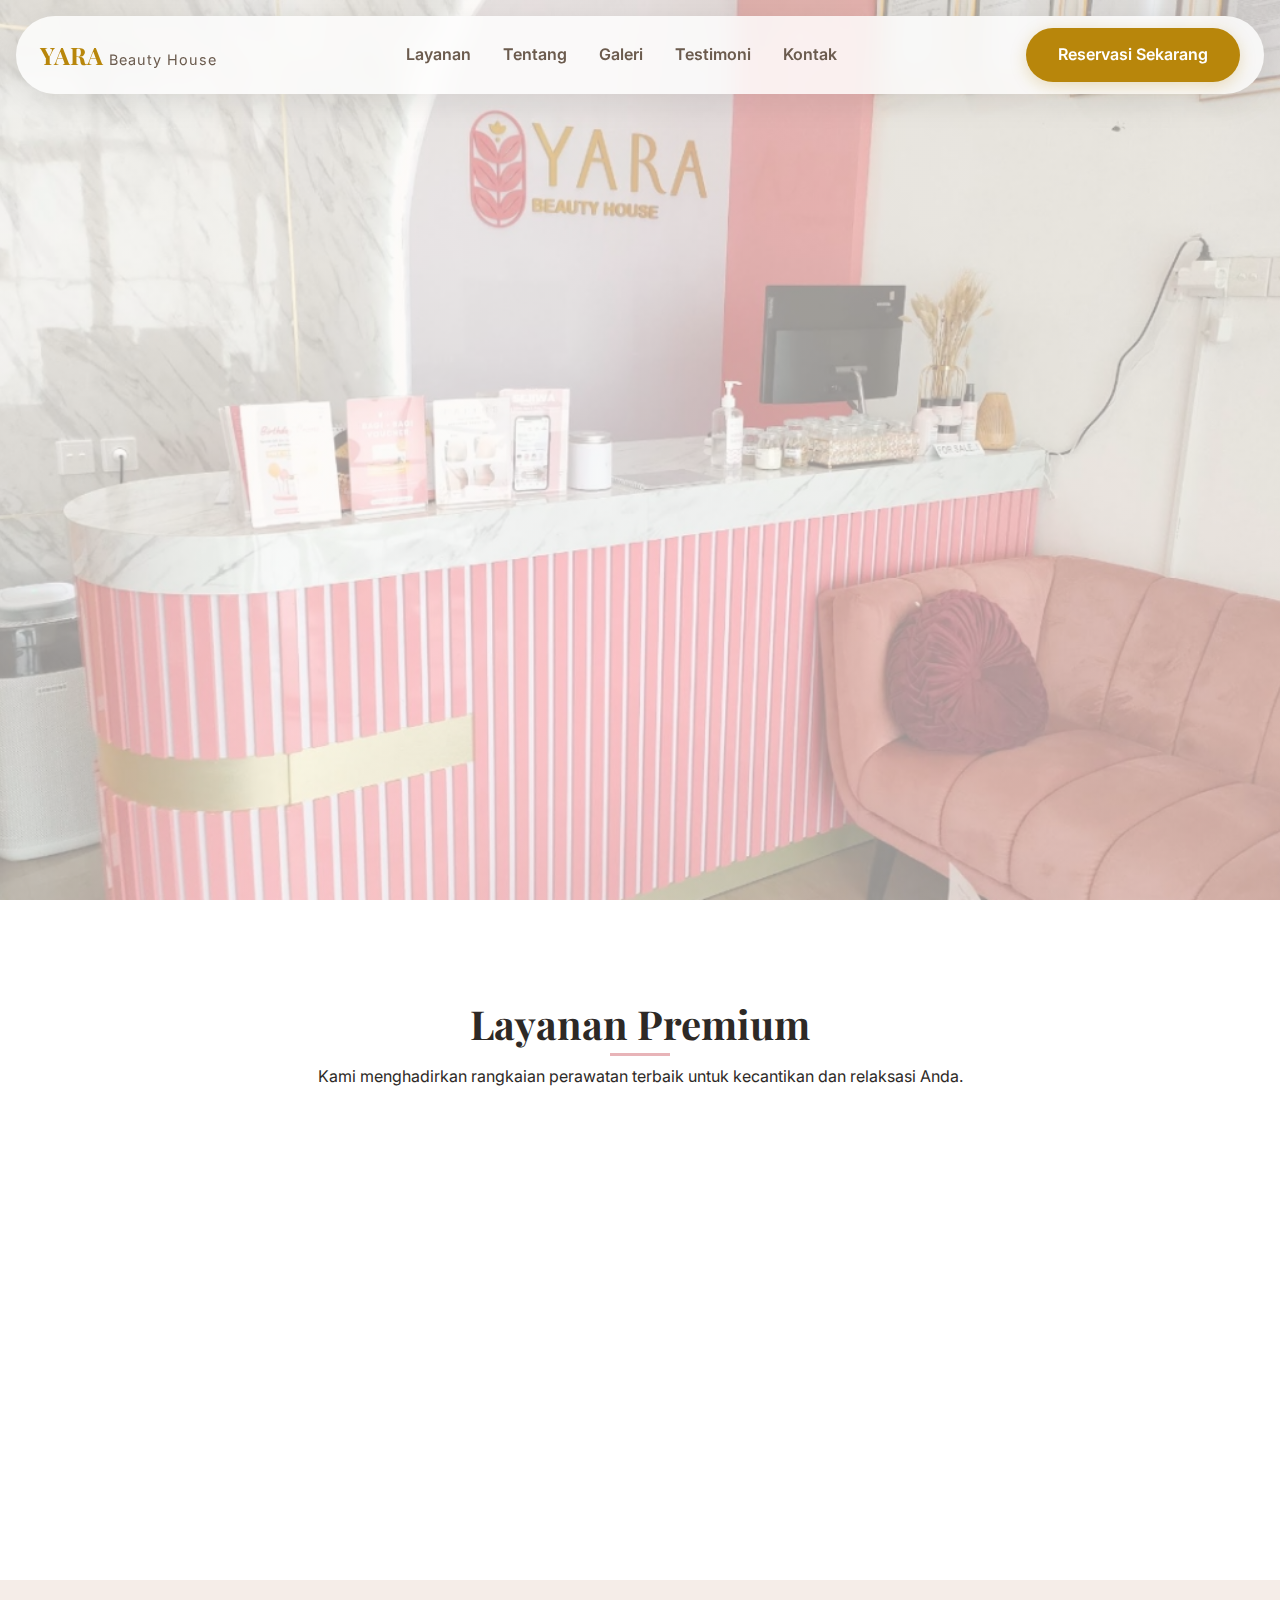
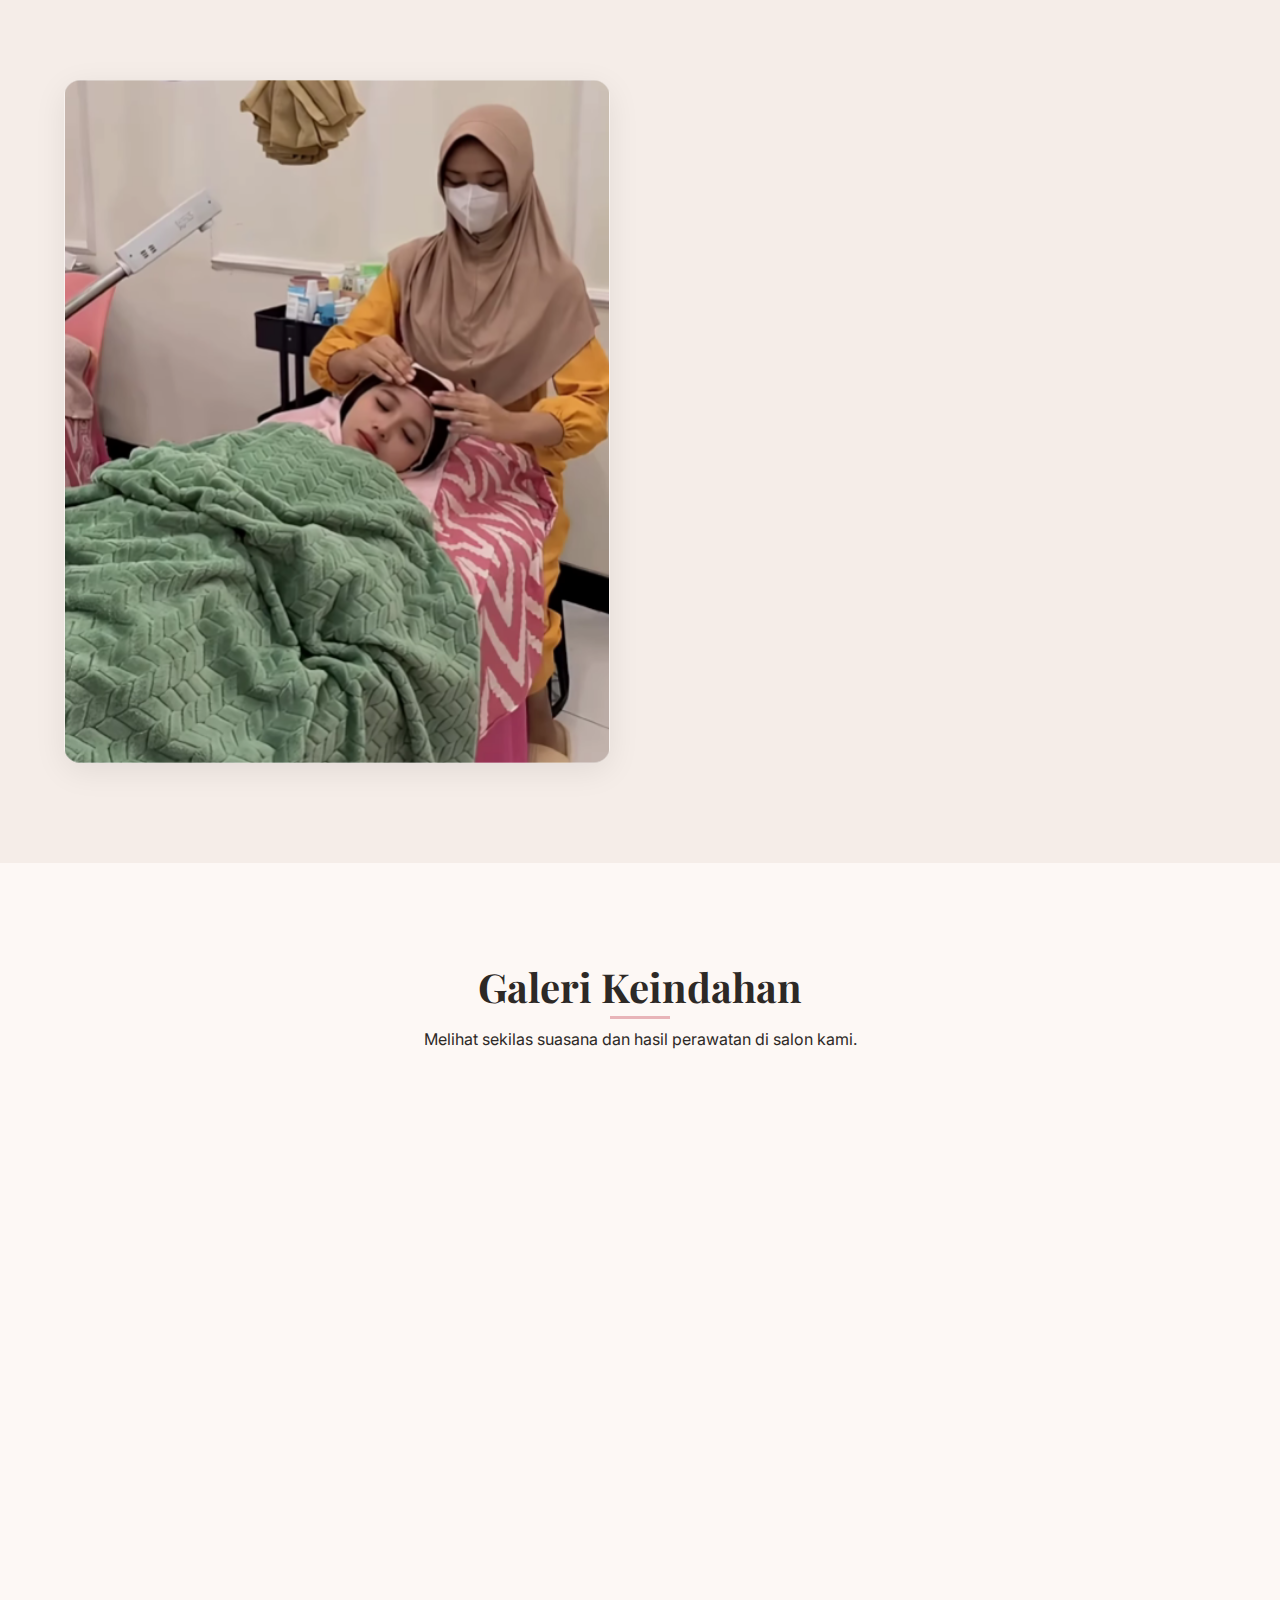
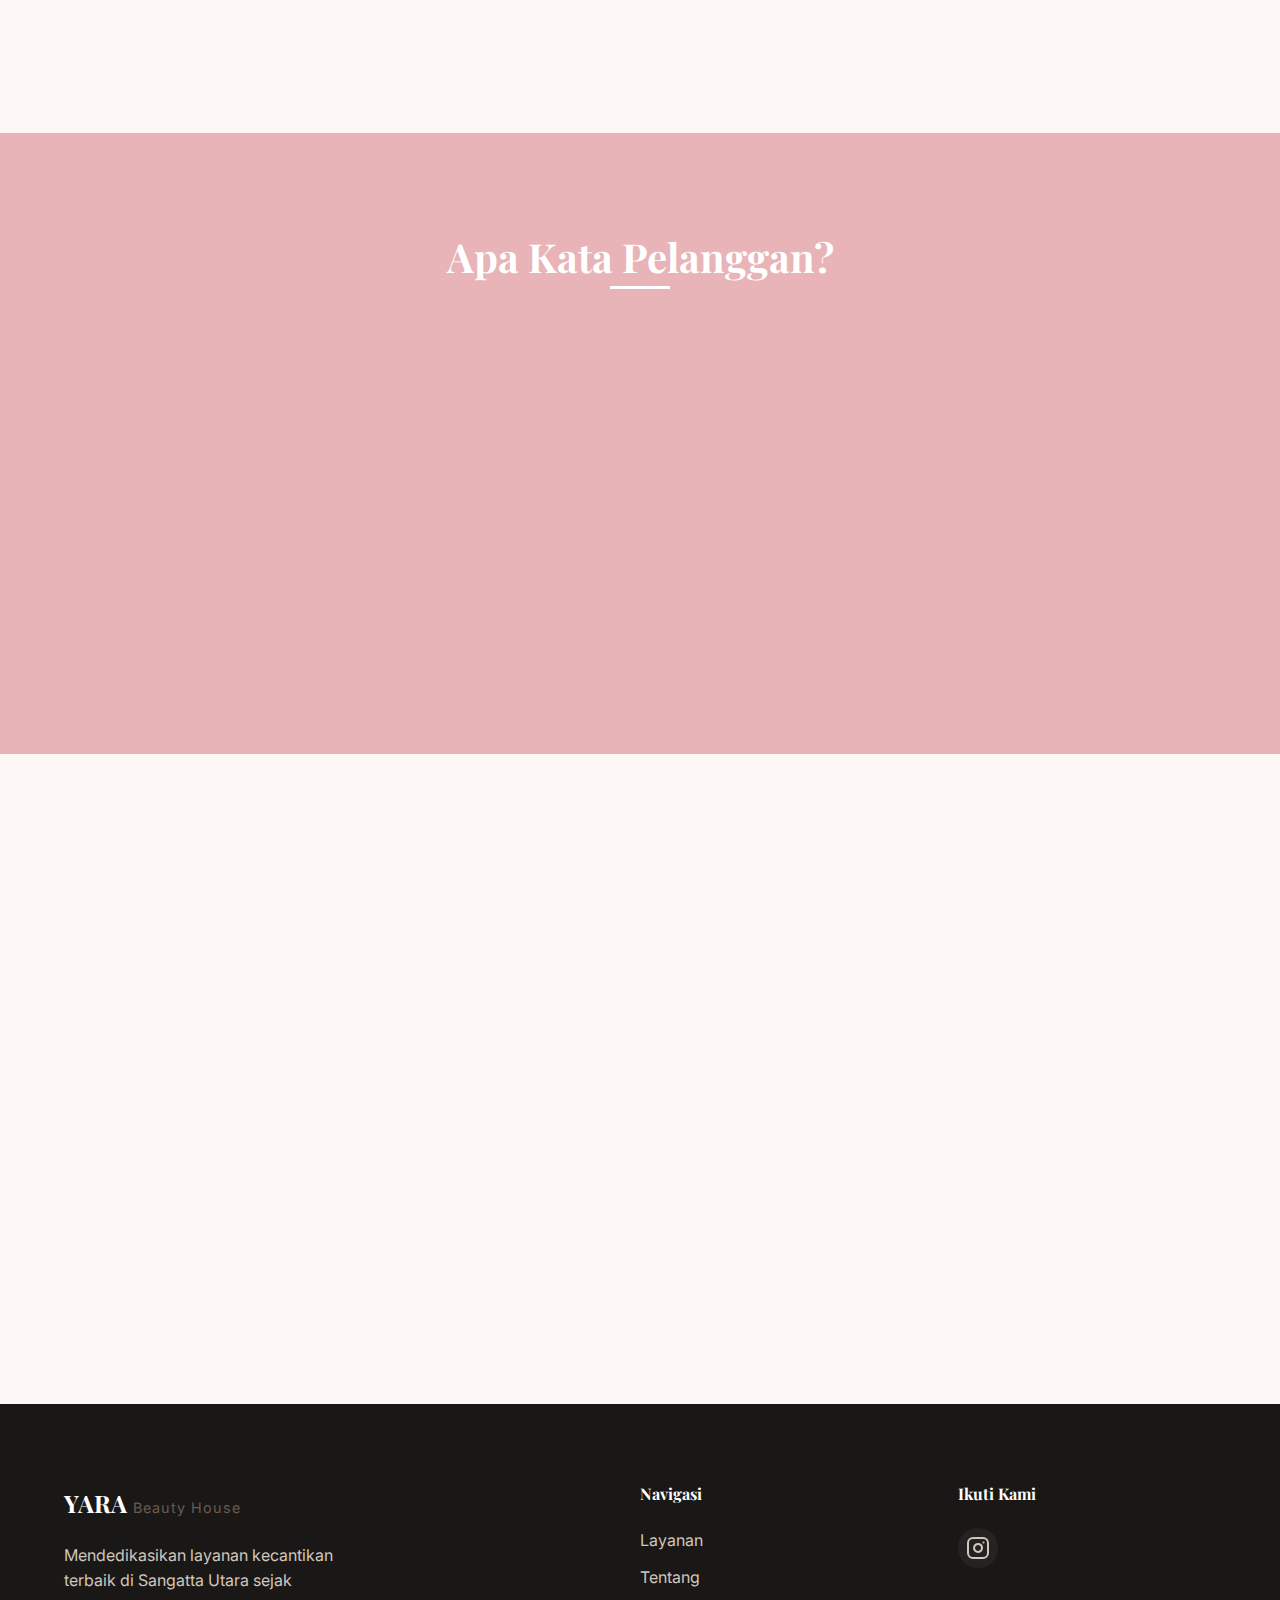
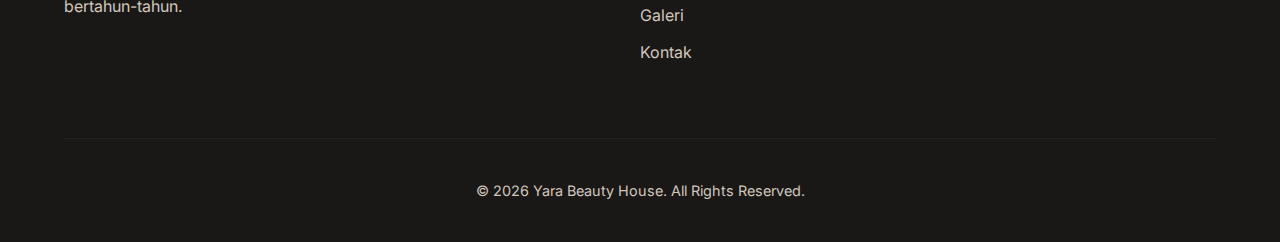
<file: Yara beauty house/index.html>
<!DOCTYPE html>
<html lang="id">

<head>
    <meta charset="UTF-8">
    <meta name="viewport" content="width=device-width, initial-scale=1.0">
    <title>Yara Beauty House | Salon & Spa Premium Sangatta</title>
    <meta name="description"
        content="Pancarkan kecantikan alami Anda di Yara Beauty House Sangatta. Layanan creambath, facial, spa, dan hair treatment premium dengan suasana luxury.">

    <!-- Fonts -->
    <link rel="preconnect" href="https://fonts.googleapis.com">
    <link rel="preconnect" href="https://fonts.gstatic.com" crossorigin>
    <link
        href="https://fonts.googleapis.com/css2?family=Inter:wght@400;600;700&family=Playfair+Display:wght@600;700&display=swap"
        rel="stylesheet">

    <!-- Styles -->
    <link rel="stylesheet" href="index.css">
</head>

<body>
    <!-- 1. Floating Navbar -->
    <nav id="navbar" class="navbar">
        <div class="nav-container">
            <a href="#" class="logo">YARA <span>Beauty House</span></a>
            <ul class="nav-links">
                <li><a href="#layanan">Layanan</a></li>
                <li><a href="#tentang">Tentang</a></li>
                <li><a href="#galeri">Galeri</a></li>
                <li><a href="#testimoni">Testimoni</a></li>
                <li><a href="#kontak">Kontak</a></li>
            </ul>
            <a href="https://wa.me/6285245063330" class="btn btn-primary nav-cta">Reservasi Sekarang</a>
            <button class="menu-toggle" aria-label="Toggle Menu">
                <svg xmlns="http://www.w3.org/2000/svg" width="24" height="24" viewBox="0 0 24 24" fill="none"
                    stroke="currentColor" stroke-width="2" stroke-linecap="round" stroke-linejoin="round">
                    <line x1="3" y1="12" x2="21" y2="12"></line>
                    <line x1="3" y1="6" x2="21" y2="6"></line>
                    <line x1="3" y1="18" x2="21" y2="18"></line>
                </svg>
            </button>
        </div>
    </nav>

    <main>
        <!-- 2. Hero Section -->
        <section id="hero" class="hero">
            <div class="hero-content">
                <div class="rating-badge fade-in">
                    <span class="stars">★★★★★</span>
                    <span class="rating-text">4.8 (29 Reviews)</span>
                </div>
                <h1 class="fade-in">Pancarkan Kecantikan <span>Alami Anda</span></h1>
                <p class="fade-in">Pengalaman perawatan premium di Sangatta Utara dengan sentuhan kemewahan dan
                    kenyamanan VIP.</p>
                <div class="hero-btns fade-in">
                    <a href="#layanan" class="btn btn-primary">Lihat Layanan Kami</a>
                    <a href="#kontak" class="btn btn-secondary">Hubungi Kami</a>
                </div>
            </div>
            <div class="hero-overlay"></div>
        </section>

        <!-- 3. Layanan (Services) -->
        <section id="layanan" class="services">
            <div class="container">
                <div class="section-header">
                    <h2>Layanan Premium</h2>
                    <p>Kami menghadirkan rangkaian perawatan terbaik untuk kecantikan dan relaksasi Anda.</p>
                </div>
                <div class="services-grid">
                    <!-- Creambath -->
                    <div class="service-card">
                        <div class="service-icon">
                            <svg xmlns="http://www.w3.org/2000/svg" width="32" height="32" viewBox="0 0 24 24"
                                fill="none" stroke="currentColor" stroke-width="1.5" stroke-linecap="round"
                                stroke-linejoin="round">
                                <path d="M7 10v4a5 5 0 0 0 10 0v-4" />
                                <path d="M12 2v8" />
                                <path d="M17 10h-2" />
                                <path d="M9 10H7" />
                                <path d="M12 10V8" />
                                <rect width="20" height="4" x="2" y="10" rx="2" />
                            </svg>
                        </div>
                        <h3>Hair Treatment</h3>
                        <p>Creambath Yara & Makarizo mulai dari Rp110.000. Termasuk pijat kaki untuk relaksasi total.
                        </p>
                        <span class="price-tag">Mulai Rp110rb</span>
                    </div>
                    <!-- Spa & Body -->
                    <div class="service-card">
                        <div class="service-icon">
                            <svg xmlns="http://www.w3.org/2000/svg" width="32" height="32" viewBox="0 0 24 24"
                                fill="none" stroke="currentColor" stroke-width="1.5" stroke-linecap="round"
                                stroke-linejoin="round">
                                <path d="M12 22s8-4 8-10V5l-8-3-8 3v7c0 6 8 10 8 10" />
                                <path d="M8 11.5c1.5-1.5 2.5-3.5 1-4.5s-3.5-.5-4.5 1 2 4.5 3.5 3.5z" />
                            </svg>
                        </div>
                        <h3>Spa & Body</h3>
                        <p>Manjakan tubuh Anda dengan pijat aromaterapi dan lulur premium di ruangan VIP yang tenang.
                        </p>
                        <span class="price-tag">Suasana VIP</span>
                    </div>
                    <!-- Facial -->
                    <div class="service-card">
                        <div class="service-icon">
                            <svg xmlns="http://www.w3.org/2000/svg" width="32" height="32" viewBox="0 0 24 24"
                                fill="none" stroke="currentColor" stroke-width="1.5" stroke-linecap="round"
                                stroke-linejoin="round">
                                <path d="M18 20a6 6 0 0 0-12 0" />
                                <circle cx="12" cy="10" r="4" />
                                <circle cx="12" cy="12" r="10" />
                            </svg>
                        </div>
                        <h3>Facial & Skincare</h3>
                        <p>Perawatan wajah mendalam untuk kulit sehat berseri dengan berbagai pilihan masker
                            berkualitas.</p>
                        <span class="price-tag">Glowing Skin</span>
                    </div>
                </div>
            </div>
        </section>

        <!-- 4. Tentang Kami (About) -->
        <section id="tentang" class="about">
            <div class="container container-split">
                <div class="about-image">
                    <div class="image-wrapper glass">
                        <img src="images/about.png" alt="Perawatan Wajah Premium Yara Beauty House"
                            style="width: 100%; height: 100%; object-fit: cover;">
                    </div>
                </div>
                <div class="about-text">
                    <span class="subtitle">Tentang Yara Beauty House</span>
                    <h2>Elegansi & Kenyamanan di Jantung Sangatta</h2>
                    <p>Terletak di Jl. Karya Etam, Sangatta Utara, Yara Beauty House adalah destinasi utama bagi Anda
                        yang menginginkan perawatan kecantikan dengan standar premium.</p>
                    <p>Kami bangga dengan rating 4.8/5 yang mencerminkan komitmen kami terhadap kualitas layanan,
                        kebersihan, dan keramahan staf kami. Fasilitas lengkap termasuk ruangan VIP dan beragam opsi
                        pembayaran modern (Debit, Credit, NFC).</p>
                    <ul class="features">
                        <li><svg xmlns="http://www.w3.org/2000/svg" width="20" height="20" viewBox="0 0 24 24"
                                fill="none" stroke="currentColor" stroke-width="2" stroke-linecap="round"
                                stroke-linejoin="round">
                                <polyline points="20 6 9 17 4 12"></polyline>
                            </svg> Ruangan VIP Nyaman</li>
                        <li><svg xmlns="http://www.w3.org/2000/svg" width="20" height="20" viewBox="0 0 24 24"
                                fill="none" stroke="currentColor" stroke-width="2" stroke-linecap="round"
                                stroke-linejoin="round">
                                <polyline points="20 6 9 17 4 12"></polyline>
                            </svg> Pembayaran Kartu & NFC</li>
                        <li><svg xmlns="http://www.w3.org/2000/svg" width="20" height="20" viewBox="0 0 24 24"
                                fill="none" stroke="currentColor" stroke-width="2" stroke-linecap="round"
                                stroke-linejoin="round">
                                <polyline points="20 6 9 17 4 12"></polyline>
                            </svg> Staf Berpengalaman</li>
                    </ul>
                </div>
            </div>
        </section>

        <!-- 5. Galeri (Gallery) -->
        <section id="galeri" class="gallery">
            <div class="container">
                <div class="section-header">
                    <h2>Galeri Keindahan</h2>
                    <p>Melihat sekilas suasana dan hasil perawatan di salon kami.</p>
                </div>
                <div class="gallery-grid">
                    <div class="gallery-item glass"><img src="images/hero.jpg" alt="Yara Reception Area"></div>
                    <div class="gallery-item glass"><img src="images/gen-hair.png" alt="Premium Hair Styling"></div>
                    <div class="gallery-item glass"><img src="images/about.png" alt="Professional Skincare"></div>
                    <div class="gallery-item glass"><img src="images/gen-spa.png" alt="Luxury Spa Experience"></div>
                    <div class="gallery-item glass"><img src="images/gen-interior.png" alt="Salon Interior View"></div>
                    <div class="gallery-item glass"><img src="images/gen-reception.png" alt="Consultation Area"></div>
                </div>
            </div>
        </section>

        <!-- 6. Testimoni (Testimonials) -->
        <section id="testimoni" class="testimonials">
            <div class="container">
                <div class="section-header">
                    <h2>Apa Kata Pelanggan?</h2>
                </div>
                <div class="testimonial-slider">
                    <div class="testimonial-card glass">
                        <div class="stars">★★★★★</div>
                        <p class="quote">"I really feel at home here... The atmosphere is really VIP but the price is
                            not expensive. Very satisfied!"</p>
                        <span class="author">— Viliani</span>
                    </div>
                </div>
            </div>
        </section>

        <!-- 7. Kontak & Lokasi -->
        <section id="kontak" class="contact">
            <div class="container container-split">
                <div class="contact-info">
                    <h2>Mari Berkunjung</h2>
                    <p>Hubungi kami atau datang langsung untuk konsultasi kecantikan Anda.</p>
                    <div class="contact-items">
                        <div class="contact-item">
                            <span class="icon">📍</span>
                            <div>
                                <strong>Alamat</strong>
                                <p>Jl. Karya Etam, Sangatta Utara, Kec. Sangatta Utara, Kabupaten Kutai Timur,
                                    Kalimantan Timur 75683</p>
                            </div>
                        </div>
                        <div class="contact-item">
                            <span class="icon">📞</span>
                            <div>
                                <strong>Telepon / WhatsApp</strong>
                                <p>0852-4506-3330</p>
                            </div>
                        </div>
                        <div class="contact-item">
                            <span class="icon">⏰</span>
                            <div>
                                <strong>Jam Operasional</strong>
                                <p>Setiap Hari: 09:00 - 19:00</p>
                            </div>
                        </div>
                    </div>
                </div>
                <div class="map-wrapper glass">
                    <iframe
                        src="https://www.google.com/maps/embed?pb=!1m18!1m12!1m3!1d3989.6662541664805!2d117.537112!3d0.5002404!2m3!1f0!2f0!3f0!3m2!1i1024!2i768!4f13.1!3m3!1m2!1s0x320a3550d8714c51%3A0x904c2459f5991180!2sYara%20beauty%20house!5e0!3m2!1sid!2sid!4v1771150785901!5m2!1sid!2sid"
                        width="100%" height="100%" style="border:0;" allowfullscreen="" loading="lazy"
                        referrerpolicy="no-referrer-when-downgrade"></iframe>
                </div>
            </div>
        </section>
    </main>

    <!-- 8. Footer -->
    <footer>
        <div class="container">
            <div class="footer-grid">
                <div class="footer-brand">
                    <a href="#" class="logo">YARA <span>Beauty House</span></a>
                    <p>Mendedikasikan layanan kecantikan terbaik di Sangatta Utara sejak bertahun-tahun.</p>
                </div>
                <div class="footer-links">
                    <h4>Navigasi</h4>
                    <ul>
                        <li><a href="#layanan">Layanan</a></li>
                        <li><a href="#tentang">Tentang</a></li>
                        <li><a href="#galeri">Galeri</a></li>
                        <li><a href="#kontak">Kontak</a></li>
                    </ul>
                </div>
                <div class="footer-social">
                    <h4>Ikuti Kami</h4>
                    <div class="social-icons">
                        <a href="https://www.instagram.com/yarabeautyhousee/" aria-label="Instagram">
                            <svg xmlns="http://www.w3.org/2000/svg" width="24" height="24" viewBox="0 0 24 24"
                                fill="none" stroke="currentColor" stroke-width="2" stroke-linecap="round"
                                stroke-linejoin="round">
                                <rect x="2" y="2" width="20" height="20" rx="5" ry="5"></rect>
                                <path d="M16 11.37A4 4 0 1 1 12.63 8 4 4 0 0 1 16 11.37z"></path>
                                <line x1="17.5" y1="6.5" x2="17.51" y2="6.5"></line>
                            </svg>
                        </a>
                    </div>
                </div>
            </div>
            <div class="footer-bottom">
                <p>&copy; 2026 Yara Beauty House. All Rights Reserved.</p>
            </div>
        </div>
    </footer>

    <script src="script.js"></script>
</body>

</html>
</file>
<file: Yara beauty house/index.css>
/* 
   Yara Beauty House - Design System
   Style: Elegant Glassmorphism + Soft Luxury
*/

:root {
    /* Colors */
    --color-primary: #B8860B;
    --color-primary-light: #D4A84B;
    --color-accent: #E8B4B8;
    --color-accent-dark: #D49FA3;
    --color-bg: #FDF8F5;
    --color-bg-alt: #F5EDE8;
    --color-text: #2D2926;
    --color-text-muted: #6B5B4E;
    --color-white: #FFFFFF;
    --color-glass: rgba(255, 255, 255, 0.75);
    --color-glass-border: rgba(255, 255, 255, 0.3);

    /* Typography */
    --font-heading: 'Playfair Display', serif;
    --font-body: 'Inter', sans-serif;

    /* Shadows & Effects */
    --shadow-sm: 0 4px 12px rgba(0, 0, 0, 0.04);
    --shadow-md: 0 8px 32px rgba(0, 0, 0, 0.08);
    --shadow-lg: 0 12px 48px rgba(184, 134, 11, 0.15);
    --blur: blur(12px);
    --radius-lg: 16px;
    --radius-full: 50px;

    /* Transitions */
    --transition: all 0.3s cubic-bezier(0.4, 0, 0.2, 1);
}

/* Reset & Base */
* {
    margin: 0;
    padding: 0;
    box-sizing: border-box;
}

html {
    scroll-behavior: smooth;
}

body {
    font-family: var(--font-body);
    color: var(--color-text);
    background-color: var(--color-bg);
    line-height: 1.6;
    overflow-x: hidden;
}

h1,
h2,
h3,
h4 {
    font-family: var(--font-heading);
    font-weight: 700;
    line-height: 1.2;
}

a {
    text-decoration: none;
    color: inherit;
    transition: var(--transition);
}

ul {
    list-style: none;
}

img {
    max-width: 100%;
    display: block;
}

.container {
    max-width: 1200px;
    margin: 0 auto;
    padding: 0 24px;
}

.section-header {
    text-align: center;
    margin-bottom: 60px;
}

.section-header h2 {
    font-size: 2.5rem;
    margin-bottom: 16px;
    position: relative;
    display: inline-block;
}

.section-header h2::after {
    content: '';
    position: absolute;
    bottom: -8px;
    left: 50%;
    transform: translateX(-50%);
    width: 60px;
    height: 3px;
    background: var(--color-accent);
}

/* Buttons */
.btn {
    display: inline-block;
    padding: 14px 32px;
    border-radius: var(--radius-full);
    font-weight: 600;
    font-size: 1rem;
    cursor: pointer;
    border: none;
    text-align: center;
}

.btn-primary {
    background: var(--color-primary);
    color: var(--color-white);
    box-shadow: 0 4px 16px rgba(184, 134, 11, 0.25);
}

.btn-primary:hover {
    background: var(--color-primary-light);
    transform: translateY(-2px);
}

.btn-secondary {
    background: var(--color-glass);
    color: var(--color-primary);
    backdrop-filter: var(--blur);
    border: 1px solid var(--color-glass-border);
}

.btn-secondary:hover {
    background: var(--color-white);
}

/* Glassmorphism Card Style */
.glass {
    background: var(--color-glass);
    backdrop-filter: var(--blur);
    border: 1px solid var(--color-glass-border);
    border-radius: var(--radius-lg);
    box-shadow: var(--shadow-md);
}

/* Navbar */
.navbar {
    position: fixed;
    top: 16px;
    left: 16px;
    right: 16px;
    z-index: 1000;
    background: rgba(255, 255, 255, 0.8);
    backdrop-filter: var(--blur);
    border-radius: var(--radius-full);
    padding: 12px 24px;
    box-shadow: var(--shadow-md);
    transition: var(--transition);
}

.nav-container {
    display: flex;
    justify-content: space-between;
    align-items: center;
    max-width: 1200px;
    margin: 0 auto;
}

.logo {
    font-size: 1.5rem;
    color: var(--color-primary);
    font-family: var(--font-heading);
    font-weight: 700;
}

.logo span {
    font-family: var(--font-body);
    font-weight: 400;
    font-size: 0.9rem;
    letter-spacing: 1px;
    color: var(--color-text-muted);
}

.nav-links {
    display: flex;
    gap: 32px;
}

.nav-links a {
    font-weight: 600;
    color: var(--color-text-muted);
}

.nav-links a:hover {
    color: var(--color-primary);
}

.menu-toggle {
    display: none;
    background: none;
    border: none;
    color: var(--color-primary);
    cursor: pointer;
}

/* Hero Section */
.hero {
    height: 100vh;
    display: flex;
    align-items: center;
    justify-content: center;
    text-align: center;
    background: linear-gradient(rgba(253, 248, 245, 0.6), rgba(253, 248, 245, 0.6)), url('images/hero.jpg') center/cover no-repeat;
    padding-top: 80px;
}

.hero-content {
    max-width: 800px;
    padding: 0 24px;
}

.rating-badge {
    background: var(--color-white);
    display: inline-flex;
    align-items: center;
    gap: 8px;
    padding: 8px 16px;
    border-radius: var(--radius-full);
    font-size: 0.9rem;
    margin-bottom: 24px;
    box-shadow: var(--shadow-sm);
}

.stars {
    color: #FFD700;
}

.hero h1 {
    font-size: clamp(2.5rem, 8vw, 4rem);
    margin-bottom: 24px;
    color: var(--color-text);
}

.hero h1 span {
    color: var(--color-primary);
}

.hero p {
    font-size: 1.2rem;
    color: var(--color-text-muted);
    margin-bottom: 40px;
}

.hero-btns {
    display: flex;
    gap: 16px;
    justify-content: center;
}

/* Services */
.services {
    padding: 100px 0;
    background-color: var(--color-white);
}

.services-grid {
    display: grid;
    grid-template-columns: repeat(auto-fit, minmax(300px, 1fr));
    gap: 32px;
}

.service-card {
    padding: 40px;
    border-radius: var(--radius-lg);
    background: var(--color-bg);
    text-align: center;
    transition: var(--transition);
    border: 1px solid transparent;
}

.service-card:hover {
    transform: translateY(-10px);
    box-shadow: var(--shadow-lg);
    border-color: var(--color-accent);
}

.service-icon {
    width: 64px;
    height: 64px;
    background: var(--color-white);
    border-radius: 50%;
    display: flex;
    align-items: center;
    justify-content: center;
    margin: 0 auto 24px;
    color: var(--color-primary);
    box-shadow: var(--shadow-sm);
}

.service-card h3 {
    margin-bottom: 16px;
    color: var(--color-text);
}

.service-card p {
    color: var(--color-text-muted);
    margin-bottom: 20px;
}

.price-tag {
    font-weight: 700;
    color: var(--color-primary);
    font-size: 0.9rem;
    text-transform: uppercase;
    letter-spacing: 1px;
}

/* About Section */
.about {
    padding: 100px 0;
    background-color: var(--color-bg-alt);
}

.container-split {
    display: flex;
    align-items: center;
    gap: 60px;
}

.about-image,
.about-text {
    flex: 1;
}

.image-wrapper {
    width: 100%;
    aspect-ratio: 4/5;
    background: url('images/about.png') center/cover no-repeat;
    overflow: hidden;
    position: relative;
    border-radius: var(--radius-lg);
}

.image-placeholder {
    width: 100%;
    height: 100%;
    display: flex;
    align-items: center;
    justify-content: center;
    background: #e0e0e0;
    color: #888;
}

.about-text .subtitle {
    color: var(--color-primary);
    font-weight: 600;
    text-transform: uppercase;
    letter-spacing: 2px;
    display: block;
    margin-bottom: 12px;
}

.about-text h2 {
    font-size: 2.8rem;
    margin-bottom: 24px;
}

.about-text p {
    margin-bottom: 20px;
    color: var(--color-text-muted);
}

.features {
    margin-top: 32px;
}

.features li {
    display: flex;
    align-items: center;
    gap: 12px;
    margin-bottom: 16px;
    font-weight: 600;
}

.features li svg {
    color: var(--color-accent-dark);
}

/* Gallery */
.gallery {
    padding: 100px 0;
}

.gallery-grid {
    display: grid;
    grid-template-columns: repeat(3, 1fr);
    grid-auto-rows: 250px;
    gap: 20px;
}

.gallery-item {
    cursor: pointer;
    overflow: hidden;
    position: relative;
}

.gallery-item img {
    width: 100%;
    height: 100%;
    object-fit: cover;
    transition: var(--transition);
}

.gallery-item:hover img {
    transform: scale(1.05);
}

/* Testimonials */
.testimonials {
    padding: 100px 0;
    background: var(--color-accent);
    color: var(--color-white);
    text-align: center;
}

.testimonials .section-header h2::after {
    background: var(--color-white);
}

.testimonial-card {
    max-width: 800px;
    margin: 0 auto;
    padding: 60px;
    background: rgba(255, 255, 255, 0.1);
    border-color: rgba(255, 255, 255, 0.2);
}

.quote {
    font-size: 1.5rem;
    font-style: italic;
    font-family: var(--font-heading);
    margin: 24px 0;
}

.author {
    font-weight: 600;
    letter-spacing: 1px;
}

/* Contact */
.contact {
    padding: 100px 0;
}

.contact-items {
    margin-top: 40px;
}

.contact-item {
    display: flex;
    gap: 20px;
    margin-bottom: 32px;
}

.contact-item .icon {
    font-size: 1.5rem;
    width: 50px;
    height: 50px;
    background: var(--color-bg-alt);
    border-radius: 50%;
    display: flex;
    align-items: center;
    justify-content: center;
}

.map-wrapper {
    width: 100%;
    height: 450px;
    overflow: hidden;
}

.map-placeholder {
    width: 100%;
    height: 100%;
    background: #eee;
    display: flex;
    align-items: center;
    justify-content: center;
}

/* Footer */
footer {
    background-color: #1a1816;
    color: #d1c6bc;
    padding: 80px 0 40px;
}

.footer-grid {
    display: grid;
    grid-template-columns: 2fr 1fr 1fr;
    gap: 60px;
    margin-bottom: 60px;
}

.footer-brand .logo {
    color: var(--color-white);
    margin-bottom: 20px;
    display: block;
}

.footer-brand p {
    max-width: 300px;
}

.footer-links h4,
.footer-social h4 {
    color: var(--color-white);
    margin-bottom: 24px;
}

.footer-links ul li {
    margin-bottom: 12px;
}

.footer-links a:hover {
    color: var(--color-accent);
}

.social-icons a {
    display: inline-flex;
    width: 40px;
    height: 40px;
    background: rgba(255, 255, 255, 0.05);
    border-radius: 50%;
    align-items: center;
    justify-content: center;
}

.social-icons a:hover {
    background: var(--color-primary);
    color: var(--color-white);
}

.footer-bottom {
    border-top: 1px solid rgba(255, 255, 255, 0.05);
    padding-top: 40px;
    text-align: center;
    font-size: 0.9rem;
}

/* Animations */
.fade-in {
    opacity: 0;
    transform: translateY(20px);
    animation: fadeIn 0.8s forwards;
}

@keyframes fadeIn {
    to {
        opacity: 1;
        transform: translateY(0);
    }
}

.hero h1 {
    animation-delay: 0.2s;
}

.hero p {
    animation-delay: 0.4s;
}

.hero-btns {
    animation-delay: 0.6s;
}

/* Responsive */
@media (max-width: 1024px) {
    .container-split {
        flex-direction: column;
    }

    .about-image {
        width: 100%;
        max-width: 500px;
    }
}

@media (max-width: 768px) {

    .nav-links,
    .nav-cta {
        display: none;
    }

    .menu-toggle {
        display: block;
    }

    .hero h1 {
        font-size: 3rem;
    }

    .gallery-grid {
        grid-template-columns: repeat(2, 1fr);
    }

    .footer-grid {
        grid-template-columns: 1fr;
        gap: 40px;
    }
}
</file>
